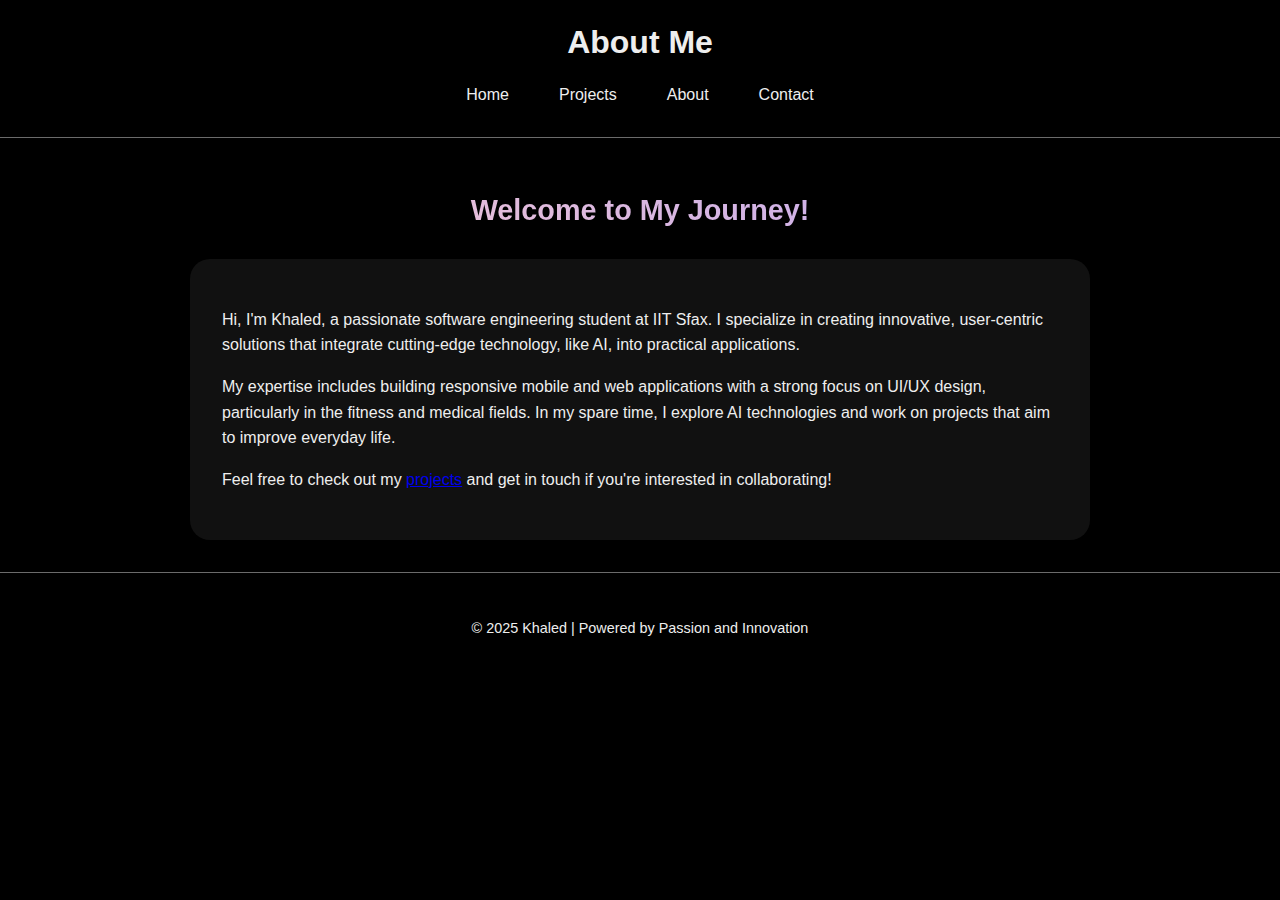
<file: about.html>
<!DOCTYPE html>
<html lang="en">
<head>
  <meta charset="UTF-8" />
  <meta name="viewport" content="width=device-width, initial-scale=1.0"/>
  <title>About Khaled</title>
  <style>
    :root {
      --bg: #000;
      --text: #EEE;
      --accent: #F4C6D0;
      --alt-accent: #C0A9F1;
      --card-bg: #111;
      --border: #6B6B6B;
    }

    body.light {
      --bg: #FFF;
      --text: #111;
      --accent: #8A2BE2;
      --alt-accent: #FF69B4;
      --card-bg: #F5F5F5;
      --border: #CCC;
    }

    body {
      margin: 0;
      background-color: var(--bg);
      color: var(--text);
      font-family: 'Segoe UI', Tahoma, Geneva, Verdana, sans-serif;
      transition: background-color 0.3s ease, color 0.3s ease;
    }

    header {
      position: sticky;
      top: 0;
      background-color: var(--bg);
      padding: 1.5rem 1rem;
      text-align: center;
      border-bottom: 1px solid var(--border);
      z-index: 1000;
    }

    header h1 {
      margin: 0;
      font-size: 2rem;
    }

    nav {
      margin-top: 1rem;
      display: flex;
      justify-content: center;
      gap: 1rem;
      flex-wrap: wrap;
    }

    nav a {
      color: var(--text);
      padding: 0.5rem 1rem;
      border-radius: 10px;
      text-decoration: none;
      font-weight: 500;
      border: 1px solid transparent;
      transition: all 0.3s ease;
    }

    nav a:hover {
      background-color: var(--accent);
      color: var(--bg);
      border-color: var(--border);
    }

    .toggle-theme {
      position: absolute;
      right: 1rem;
      top: 1rem;
      background: var(--card-bg);
      color: var(--text);
      border: 1px solid var(--border);
      border-radius: 50%;
      padding: 0.5rem;
      cursor: pointer;
      font-size: 1.2rem;
      transition: background 0.3s;
    }

    .toggle-theme:hover {
      background-color: var(--accent);
    }

    main {
      max-width: 900px;
      margin: auto;
      padding: 2rem 1rem;
    }

    h2 {
      font-size: 1.8rem;
      text-align: center;
      background: linear-gradient(45deg, var(--accent), var(--alt-accent));
      -webkit-background-clip: text;
      -webkit-text-fill-color: transparent;
      margin-bottom: 2rem;
    }

    .about-card {
      background-color: var(--card-bg);
      border-radius: 20px;
      box-shadow: 0 10px 30px rgba(0,0,0,0.2);
      padding: 2rem;
      line-height: 1.6;
      font-size: 1rem;
    }

    footer {
      background-color: var(--bg);
      text-align: center;
      padding: 2rem;
      font-size: 0.9rem;
      border-top: 1px solid var(--border);
    }

    @media (max-width: 600px) {
      .about-card {
        font-size: 0.95rem;
        padding: 1.5rem;
      }
    }
  </style>
</head>
<body>
  <button class="toggle-theme" id="themeToggle">☀️</button>

  <header>
    <h1>About Me</h1>
    <nav>
      <a href="./index.html">Home</a>
      <a href="./projects.html">Projects</a>
      <a href="./about.html">About</a>
      <a href="./contact.html">Contact</a>
    </nav>
  </header>

  <main>
    <h2>Welcome to My Journey!</h2>
    <div class="about-card">
      <p>Hi, I'm Khaled, a passionate software engineering student at IIT Sfax. I specialize in creating innovative, user-centric solutions that integrate cutting-edge technology, like AI, into practical applications.</p>
      <p>My expertise includes building responsive mobile and web applications with a strong focus on UI/UX design, particularly in the fitness and medical fields. In my spare time, I explore AI technologies and work on projects that aim to improve everyday life.</p>
      <p>Feel free to check out my <a href="./projects.html">projects</a> and get in touch if you're interested in collaborating!</p>
    </div>
  </main>

  <footer>
    <p>© 2025 Khaled | Powered by Passion and Innovation</p>
  </footer>

  <script>
    // Theme toggle functionality
    const toggleBtn = document.getElementById("themeToggle");
    const body = document.body;

    function setTheme(mode) {
      body.classList.toggle("light", mode === "light");
      localStorage.setItem("theme", mode);
      toggleBtn.textContent = mode === "light" ? "🌙" : "☀️";
    }

    toggleBtn.addEventListener("click", () => {
      const isLight = body.classList.contains("light");
      setTheme(isLight ? "dark" : "light");
    });

    // Load saved theme
    const savedTheme = localStorage.getItem("theme");
    if (savedTheme) setTheme(savedTheme);
  </script>
</body>
</html>
</file>
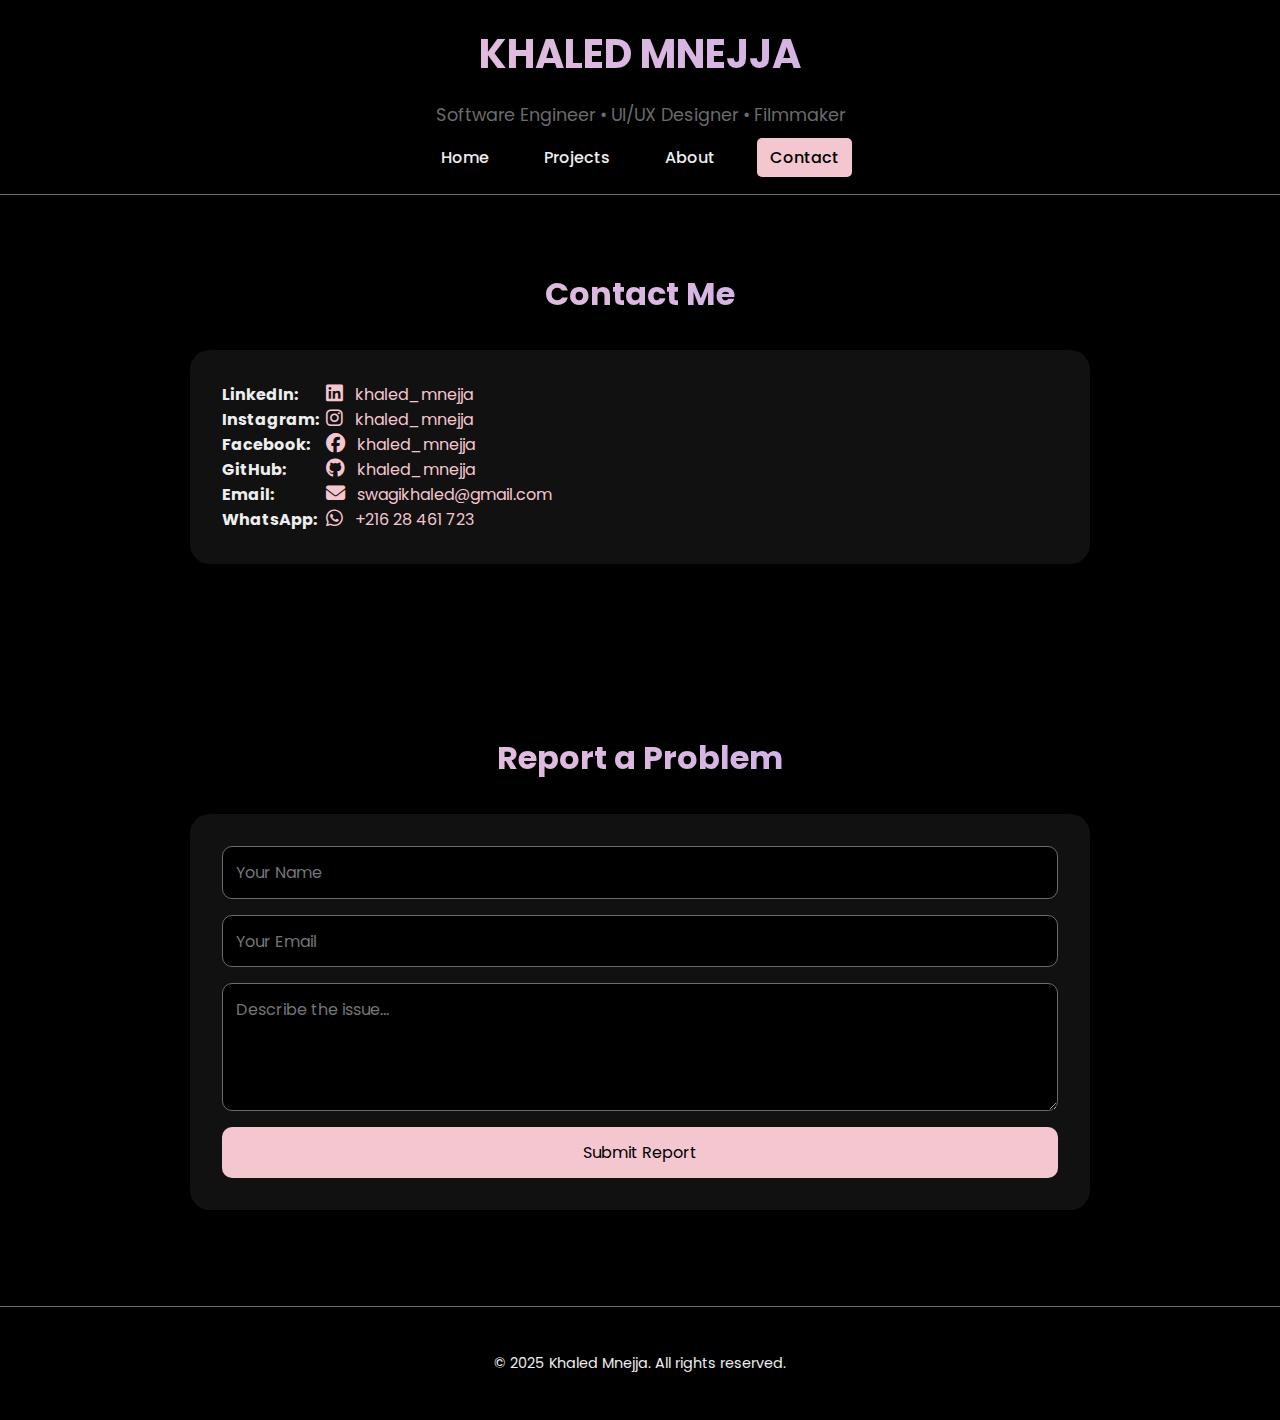
<file: contact.html>
<!DOCTYPE html>
<html lang="en">
<head>
  <meta charset="UTF-8" />
  <meta name="viewport" content="width=device-width, initial-scale=1.0"/>
  <title>Khaled Portfolio</title>
  <link rel="preconnect" href="https://fonts.googleapis.com">
  <link href="https://fonts.googleapis.com/css2?family=Poppins:wght@300;500;700&display=swap" rel="stylesheet">
  <link rel="stylesheet" href="https://cdnjs.cloudflare.com/ajax/libs/font-awesome/6.5.0/css/all.min.css">

  <style>
    :root {
      --bg: #000;
      --text: #EEE;
      --accent: #F4C6D0;
      --alt-accent: #C0A9F1;
      --card-bg: #111;
      --border: #6B6B6B;
      --transition: 0.4s ease;
    }

    body.light {
      --bg: #FFF;
      --text: #111;
      --accent: #8A2BE2;
      --alt-accent: #FF69B4;
      --card-bg: #F5F5F5;
      --border: #CCC;
    }

    body {
      margin: 0;
      background-color: var(--bg);
      color: var(--text);
      font-family: 'Poppins', sans-serif;
      transition: background-color var(--transition), color var(--transition);
      scroll-behavior: smooth;
    }

    header.hero {
      position: sticky;
      top: 0;
      background-color: var(--bg);
      text-align: center;
      padding: 1.5rem 1rem;
      border-bottom: 1px solid var(--border);
      z-index: 1000;
    }

    header h1 {
      margin: 0;
      font-size: 2.5rem;
      background: linear-gradient(45deg, var(--accent), var(--alt-accent));
      -webkit-background-clip: text;
      -webkit-text-fill-color: transparent;
    }

    .subtitle {
      color: var(--border);
      font-size: 1.1rem;
    }

    nav {
      margin-top: 1rem;
    }

    nav a {
      color: var(--text);
      margin: 0 0.8rem;
      text-decoration: none;
      font-weight: 500;
      padding: 0.5rem 0.8rem;
      border-radius: 5px;
      transition: background-color var(--transition);
    }

    nav a:hover {
      background-color: var(--accent);
      color: var(--bg);
      border-color: var(--border);
    }
    nav a.active {
      background-color: var(--accent);
      color: var(--bg);
    }

    .toggle-theme {
      position: absolute;
      right: 1rem;
      top: 1rem;
      background: none;
      color: var(--text);
      border: 1px solid var(--border);
      border-radius: 50%;
      padding: 0.4rem 0.6rem;
      cursor: pointer;
      transition: all var(--transition);
    }

    section {
      max-width: 900px;
      margin: auto;
      padding: 3rem 1rem;
    }

    h2 {
      font-size: 2rem;
      margin-bottom: 2rem;
      text-align: center;
      background: linear-gradient(45deg, var(--accent), var(--alt-accent));
      -webkit-background-clip: text;
      -webkit-text-fill-color: transparent;
    }
  
    .contact-methods, .report-problem {
      background-color: var(--card-bg);
      border-radius: 20px;
      padding: 2rem;
      box-shadow: 0 10px 30px rgba(0,0,0,0.2);
      margin-bottom: 3rem;
    }

   .contact-item a i {
  margin-right: 8px; /* Spacing between icon and text */
  font-size: 1.2rem; /* Adjust icon size */
  color: var(--accent); /* Set color to your theme accent color */
}

.contact-item a:hover i {
  color: var(--alt-accent); /* Change icon color on hover */
}

    .contact-item strong {
      min-width: 100px;
      display: inline-block;
    }

    .contact-item a {
      color: var(--accent);
      text-decoration: none;
      transition: color var(--transition);
    }

    .contact-item a:hover {
      color: var(--alt-accent);
    }

    .report-problem form {
      display: flex;
      flex-direction: column;
      gap: 1rem;
    }

    .report-problem input,
    .report-problem textarea,
    .report-problem button {
      font-family: 'Poppins', sans-serif;
      font-size: 1rem;
      padding: 0.8rem;
      border-radius: 10px;
      border: 1px solid var(--border);
      background-color: var(--bg);
      color: var(--text);
      transition: all var(--transition);
    }

    .report-problem textarea {
      resize: vertical;
      min-height: 100px;
    }

    .report-problem button {
      background-color: var(--accent);
      color: var(--bg);
      border: none;
      cursor: pointer;
    }

    .report-problem button:hover {
      background-color: var(--alt-accent);
    }

    footer {
      background-color: var(--bg);
      text-align: center;
      padding: 2rem;
      font-size: 0.9rem;
      border-top: 1px solid var(--border);
    }
  </style>
</head>
<body>
  <button class="toggle-theme" id="themeToggle" aria-label="Toggle theme">☀️</button>
  <header class="hero">
    <h1>KHALED MNEJJA</h1>
    <p class="subtitle">Software Engineer • UI/UX Designer • Filmmaker</p>
    <nav>
      <a href="index.html">Home</a>
      <a href="projects.html">Projects</a>
      <a href="about.html">About</a>
      <a href="contact.html" class="active">Contact</a>
    </nav>
  </header>

<section>
  <h2>Contact Me</h2>
  <div class="contact-methods">
    <div class="contact-item">
      <strong>LinkedIn:</strong>
      <a href="https://www.linkedin.com/in/soy-khaled-88866a364/" target="_blank">
        <i class="fab fa-linkedin"></i> khaled_mnejja
      </a>
    </div>
    <div class="contact-item">
      <strong>Instagram:</strong>
      <a href="https://www.instagram.com/khaled_mnejja_11/?__pwa=1" target="_blank">
        <i class="fab fa-instagram"></i> khaled_mnejja
      </a>
    </div>
    <div class="contact-item">
      <strong>Facebook:</strong>
      <a href="https://www.facebook.com/khaled.mnejja.11" target="_blank">
        <i class="fab fa-facebook"></i> khaled_mnejja
      </a>
    </div>
    <div class="contact-item">
      <strong>GitHub:</strong>
      <a href="https://github.com/khaled-mnejja-11" target="_blank">
        <i class="fab fa-github"></i> khaled_mnejja
      </a>
    </div>
    <div class="contact-item">
      <strong>Email:</strong>
      <a href="mailto:swagikhaled@gmail.com">
        <i class="fas fa-envelope"></i> swagikhaled@gmail.com
      </a>
    </div>
    <div class="contact-item">
      <strong>WhatsApp:</strong>
      <a href="tel:+21628461723">
        <i class="fab fa-whatsapp"></i> +216 28 461 723
      </a>
    </div>
  </div>
</section>


  <section>
    <h2>Report a Problem</h2>
    <div class="report-problem">
      <form action="https://formspree.io/f/xanojzng" method="POST">
        <input type="text" name="name" placeholder="Your Name" required>
        <input type="email" name="email" placeholder="Your Email" required>
        <textarea name="message" placeholder="Describe the issue..." required></textarea>
        <button type="submit">Submit Report</button>
      </form>
    </div>
  </section>

  <footer>
    <p>© 2025 Khaled Mnejja. All rights reserved.</p>
  </footer>

  <script>
    const toggle = document.getElementById("themeToggle");
    toggle.addEventListener("click", () => {
      document.body.classList.toggle("light");
      toggle.textContent = document.body.classList.contains("light") ? "🌙" : "☀️";
    });
  </script>
</body>
</html>
</file>
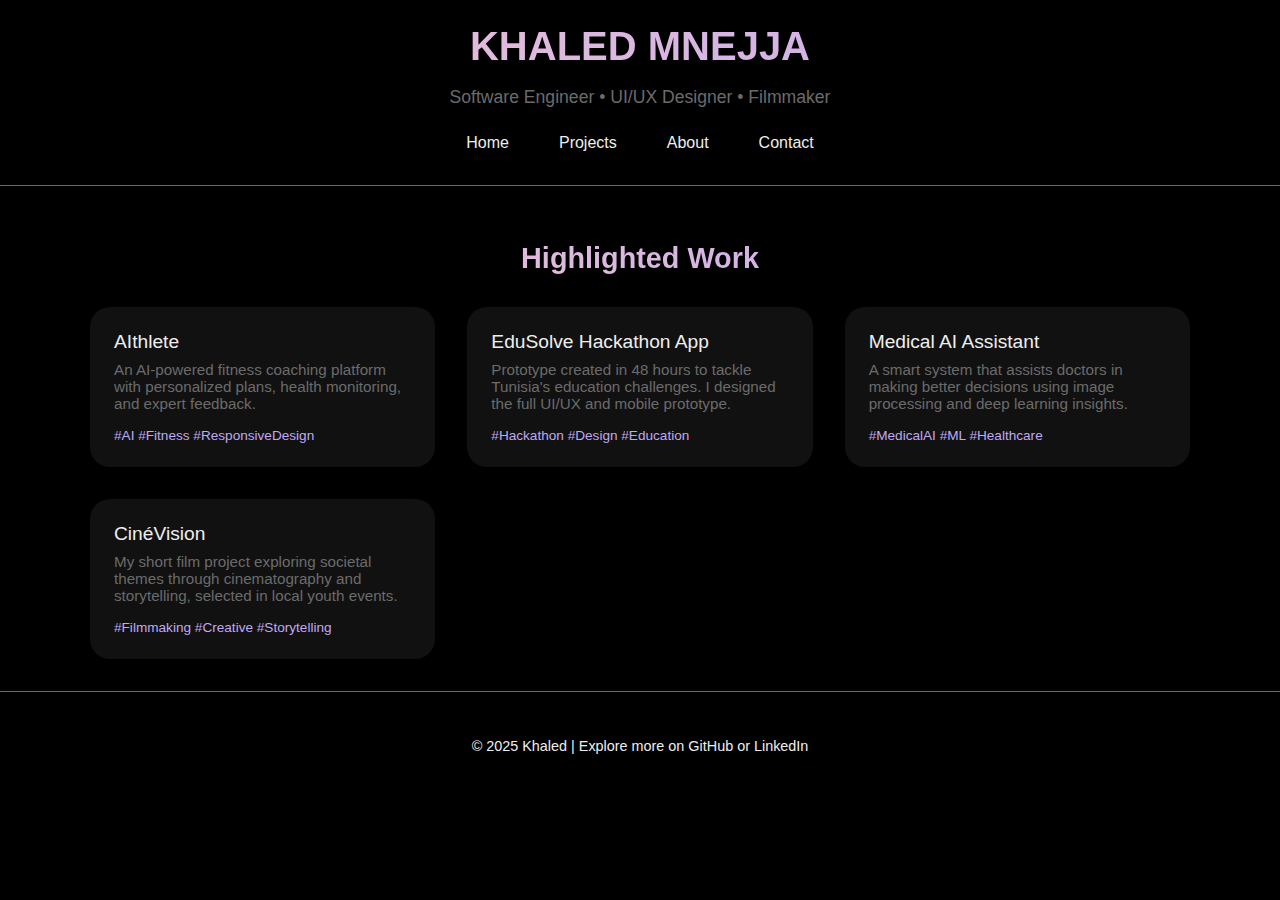
<file: projects.html>
<!DOCTYPE html>
<html lang="en">
<head>
  <meta charset="UTF-8" />
  <meta name="viewport" content="width=device-width, initial-scale=1.0"/>
  <title>Khaled | Projects</title>
  <style>
    :root {
      --bg: #000;
      --text: #EEE;
      --accent: #F4C6D0;
      --alt-accent: #C0A9F1;
      --card-bg: #111;
      --border: #6B6B6B;
    }

    body.light {
      --bg: #FFF;
      --text: #111;
      --accent: #8A2BE2;
      --alt-accent: #ff69b4;
      --card-bg: #F5F5F5;
      --border: #CCC;
    }

    body {
      margin: 0;
      background-color: var(--bg);
      color: var(--text);
      font-family: 'Segoe UI', Tahoma, Geneva, Verdana, sans-serif;
      transition: background-color 0.3s ease, color 0.3s ease;
    }
    header.hero {
      position: sticky;
      top: 0;
      background-color: var(--bg);
      text-align: center;
      padding: 1.5rem 1rem;
      border-bottom: 1px solid var(--border);
      z-index: 1000;
    }

    header h1 {
      margin: 0;
      font-size: 2.5rem;
      background: linear-gradient(45deg, var(--accent), var(--alt-accent));
      -webkit-background-clip: text;
      -webkit-text-fill-color: transparent;
    }
    .subtitle {
      color: var(--border);
      font-size: 1.1rem;
    }
    nav {
      margin-top: 1rem;
      display: flex;
      justify-content: center;
      gap: 1rem;
      flex-wrap: wrap;
    }

    nav a {
      color: var(--text);
      padding: 0.5rem 1rem;
      border-radius: 10px;
      text-decoration: none;
      font-weight: 500;
      border: 1px solid transparent;
      transition: all 0.3s ease;
    }

    nav a:hover {
      background-color: var(--accent);
      color: var(--bg);
      border-color: var(--border);
    }

    .toggle-theme {
      position: absolute;
      right: 1rem;
      top: 1rem;
      background: var(--card-bg);
      color: var(--text);
      border: 1px solid var(--border);
      border-radius: 50%;
      padding: 0.5rem;
      cursor: pointer;
      font-size: 1.2rem;
      transition: background 0.3s;
    }

    .toggle-theme:hover {
      background-color: var(--accent);
    }

    main {
      max-width: 1100px;
      margin: auto;
      padding: 2rem 1rem;
    }

    h2 {
      font-size: 1.8rem;
      text-align: center;
      background: linear-gradient(45deg, var(--accent), var(--alt-accent));
      -webkit-background-clip: text;
      -webkit-text-fill-color: transparent;
      margin-bottom: 2rem;
    }

    .projects-grid {
      display: grid;
      grid-template-columns: repeat(auto-fit, minmax(280px, 1fr));
      gap: 2rem;
    }

    .project-card {
      background-color: var(--card-bg);
      border-radius: 20px;
      box-shadow: 0 10px 30px rgba(0,0,0,0.2);
      padding: 1.5rem;
      transition: transform 0.3s ease, box-shadow 0.3s ease;
      opacity: 0;
      transform: translateY(30px);
    }

    .project-card.visible {
      opacity: 1;
      transform: translateY(0);
    }

    .project-card:hover {
      transform: scale(1.03);
      box-shadow: 0 12px 40px rgba(0,0,0,0.3);
    }

    .project-title {
      font-size: 1.2rem;
      margin-bottom: 0.5rem;
    }

    .project-desc {
      color: var(--border);
      font-size: 0.95rem;
    }

    .project-tags {
      margin-top: 1rem;
      font-size: 0.85rem;
      color: var(--alt-accent);
    }

    footer {
      background-color: var(--bg);
      text-align: center;
      padding: 2rem;
      font-size: 0.9rem;
      border-top: 1px solid var(--border);
    }
  </style>
</head>
<body>
  <button class="toggle-theme" id="themeToggle" aria-label="Toggle theme">☀️</button>

  <header class="hero">
    <h1>KHALED MNEJJA</h1>
    <p class="subtitle">Software Engineer • UI/UX Designer • Filmmaker</p>
    <nav>
      <a href="index.html">Home</a>
      <a href="projects.html">Projects</a>
      <a href="about.html">About</a>
      <a href="contact.html">Contact</a>
    </nav>
  </header>

  <main>
    <h2>Highlighted Work</h2>
    <div class="projects-grid">
      <div class="project-card">
        <div class="project-title">AIthlete</div>
        <div class="project-desc">An AI-powered fitness coaching platform with personalized plans, health monitoring, and expert feedback.</div>
        <div class="project-tags">#AI #Fitness #ResponsiveDesign</div>
      </div>

      <div class="project-card">
        <div class="project-title">EduSolve Hackathon App</div>
        <div class="project-desc">Prototype created in 48 hours to tackle Tunisia's education challenges. I designed the full UI/UX and mobile prototype.</div>
        <div class="project-tags">#Hackathon #Design #Education</div>
      </div>

      <div class="project-card">
        <div class="project-title">Medical AI Assistant</div>
        <div class="project-desc">A smart system that assists doctors in making better decisions using image processing and deep learning insights.</div>
        <div class="project-tags">#MedicalAI #ML #Healthcare</div>
      </div>

      <div class="project-card">
        <div class="project-title">CinéVision</div>
        <div class="project-desc">My short film project exploring societal themes through cinematography and storytelling, selected in local youth events.</div>
        <div class="project-tags">#Filmmaking #Creative #Storytelling</div>
      </div>
    </div>
  </main>

  <footer>
    <p>© 2025 Khaled | Explore more on GitHub or LinkedIn</p>
  </footer>

  <script>
    // Scroll animation
    const observer = new IntersectionObserver((entries) => {
      entries.forEach(entry => {
        if (entry.isIntersecting) {
          entry.target.classList.add('visible');
        }
      });
    }, { threshold: 0.1 });

    document.querySelectorAll('.project-card').forEach(el => observer.observe(el));

    // Theme toggle
    const toggleBtn = document.getElementById("themeToggle");
    const body = document.body;

    function setTheme(mode) {
      body.classList.toggle("light", mode === "light");
      localStorage.setItem("theme", mode);
      toggleBtn.textContent = mode === "light" ? "🌙" : "☀️";
    }

    toggleBtn.addEventListener("click", () => {
      const isLight = body.classList.contains("light");
      setTheme(isLight ? "dark" : "light");
    });

    const savedTheme = localStorage.getItem("theme");
    if (savedTheme) setTheme(savedTheme);
  </script>
</body>
</html>
</file>
